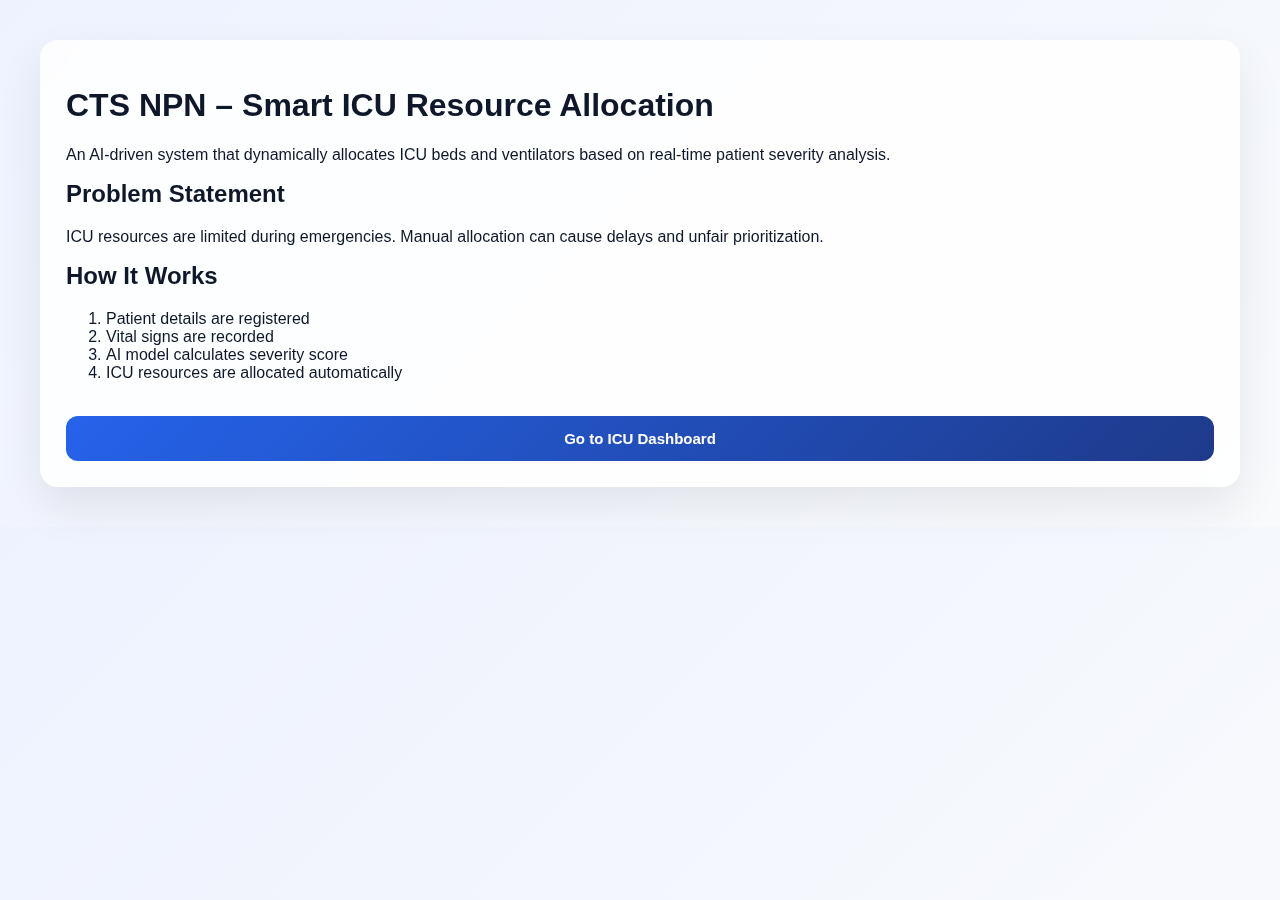
<file: frontend/landing.html>
<!DOCTYPE html>
<html>
<head>
    <title>CTS NPN – Smart ICU Resource Allocation</title>
    <link rel="stylesheet" href="style.css">
</head>
<body>

<div class="container">
    <div class="card">
        <h1>CTS NPN – Smart ICU Resource Allocation</h1>
        <p>
            An AI-driven system that dynamically allocates ICU beds and ventilators
            based on real-time patient severity analysis.
        </p>

        <h2>Problem Statement</h2>
        <p>
            ICU resources are limited during emergencies. Manual allocation can
            cause delays and unfair prioritization.
        </p>

        <h2>How It Works</h2>
        <ol>
            <li>Patient details are registered</li>
            <li>Vital signs are recorded</li>
            <li>AI model calculates severity score</li>
            <li>ICU resources are allocated automatically</li>
        </ol>

        <br>
        <a href="index.html">
            <button>Go to ICU Dashboard</button>
        </a>
    </div>
</div>

</body>
</html>
</file>
<file: frontend/style.css>
/* ================= GLOBAL ================= */
* {
    box-sizing: border-box;
    transition: all 0.25s ease;
}

body {
    font-family: "Inter", "Segoe UI", sans-serif;
    margin: 0;
    padding: 40px;
    background: linear-gradient(135deg, #eef2ff, #f8fafc);
    color: #0f172a;
}

/* ================= LAYOUT ================= */
.container {
    max-width: 1200px;
    margin: auto;
}

.grid {
    display: grid;
    grid-template-columns: repeat(auto-fit, minmax(330px, 1fr));
    gap: 28px;
}

/* ================= HEADER ================= */
.header {
    text-align: center;
    margin-bottom: 45px;
}

.header h1 {
    font-size: 40px;
    font-weight: 800;
    margin-bottom: 6px;
}

.header p {
    font-size: 15px;
    color: #64748b;
    margin-bottom: 18px;
}

.header button {
    width: 100%;
    max-width: 520px;
    padding: 14px;
    font-size: 15px;
}

/* ================= CARDS ================= */
.card {
    background: rgba(255, 255, 255, 0.85);
    backdrop-filter: blur(12px);
    border-radius: 18px;
    padding: 26px;
    box-shadow: 0 20px 45px rgba(0,0,0,0.08);
}

.card:hover {
    transform: translateY(-6px);
    box-shadow: 0 30px 60px rgba(0,0,0,0.12);
}

.card h2, .card h3 {
    margin-top: 0;
}

/* ================= INPUTS ================= */
input, select {
    width: 100%;
    padding: 13px 15px;
    margin-bottom: 14px;
    border-radius: 10px;
    border: 1px solid #cbd5f5;
    font-size: 14px;
    background: #f8fafc;
}

input:focus, select:focus {
    outline: none;
    border-color: #2563eb;
    box-shadow: 0 0 0 3px rgba(37,99,235,0.25);
}

/* ================= BUTTONS ================= */
button {
    width: 100%;
    background: linear-gradient(135deg, #2563eb, #1e3a8a);
    color: white;
    padding: 14px;
    border: none;
    border-radius: 12px;
    font-weight: 600;
    cursor: pointer;
    font-size: 15px;
}

button:hover {
    transform: scale(1.03);
    box-shadow: 0 12px 30px rgba(37,99,235,0.45);
}

/* ================= ICU STATUS ================= */
.status {
    font-size: 14px;
    color: #475569;
}

.progress {
    margin-top: 12px;
    height: 12px;
    background: #e5e7eb;
    border-radius: 10px;
    overflow: hidden;
}

.progress-fill {
    height: 100%;
    width: 0%;
    background: linear-gradient(90deg, #2563eb, #60a5fa);
    border-radius: 10px;
}

/* ================= SEVERITY BADGE ================= */
.severity-badge {
    margin-top: 15px;
    padding: 10px 16px;
    border-radius: 999px;
    font-weight: 700;
    font-size: 14px;
    display: inline-flex;
    align-items: center;
    gap: 8px;
    animation: pop 0.4s ease;
}

.severity-stable {
    background: #dcfce7;
    color: #166534;
}

.severity-moderate {
    background: #fef9c3;
    color: #854d0e;
}

.severity-critical {
    background: #fee2e2;
    color: #7f1d1d;
}

/* ================= REASONS ================= */
ul {
    margin-top: 12px;
    padding-left: 18px;
}

ul li {
    font-size: 14px;
    margin-bottom: 6px;
}

/* ================= RESULT BOX ================= */
.result {
    margin-top: 18px;
    background: #020617;
    color: #e5e7eb;
    padding: 16px;
    border-radius: 14px;
    font-family: monospace;
    font-size: 13px;
    white-space: pre-wrap;
    box-shadow: inset 0 0 15px rgba(255,255,255,0.08);
}

/* ================= LOADER ================= */
.loader {
    margin-top: 18px;
    height: 6px;
    background: #e5e7eb;
    border-radius: 5px;
    overflow: hidden;
}

.loader .bar {
    width: 35%;
    height: 100%;
    background: linear-gradient(90deg, #2563eb, #60a5fa);
    animation: loading 1s infinite;
}

/* ================= DARK MODE ================= */
.dark {
    background: linear-gradient(135deg, #020617, #020617);
    color: #e5e7eb;
}

.dark .card {
    background: rgba(2,6,23,0.9);
}

.dark input, .dark select {
    background: #020617;
    color: #e5e7eb;
    border-color: #334155;
}

.dark .result {
    background: #020617;
}

/* ================= ANIMATIONS ================= */
@keyframes loading {
    0% { transform: translateX(-120%); }
    100% { transform: translateX(420%); }
}

@keyframes pop {
    0% { transform: scale(0.85); opacity: 0; }
    100% { transform: scale(1); opacity: 1; }
}
</file>
